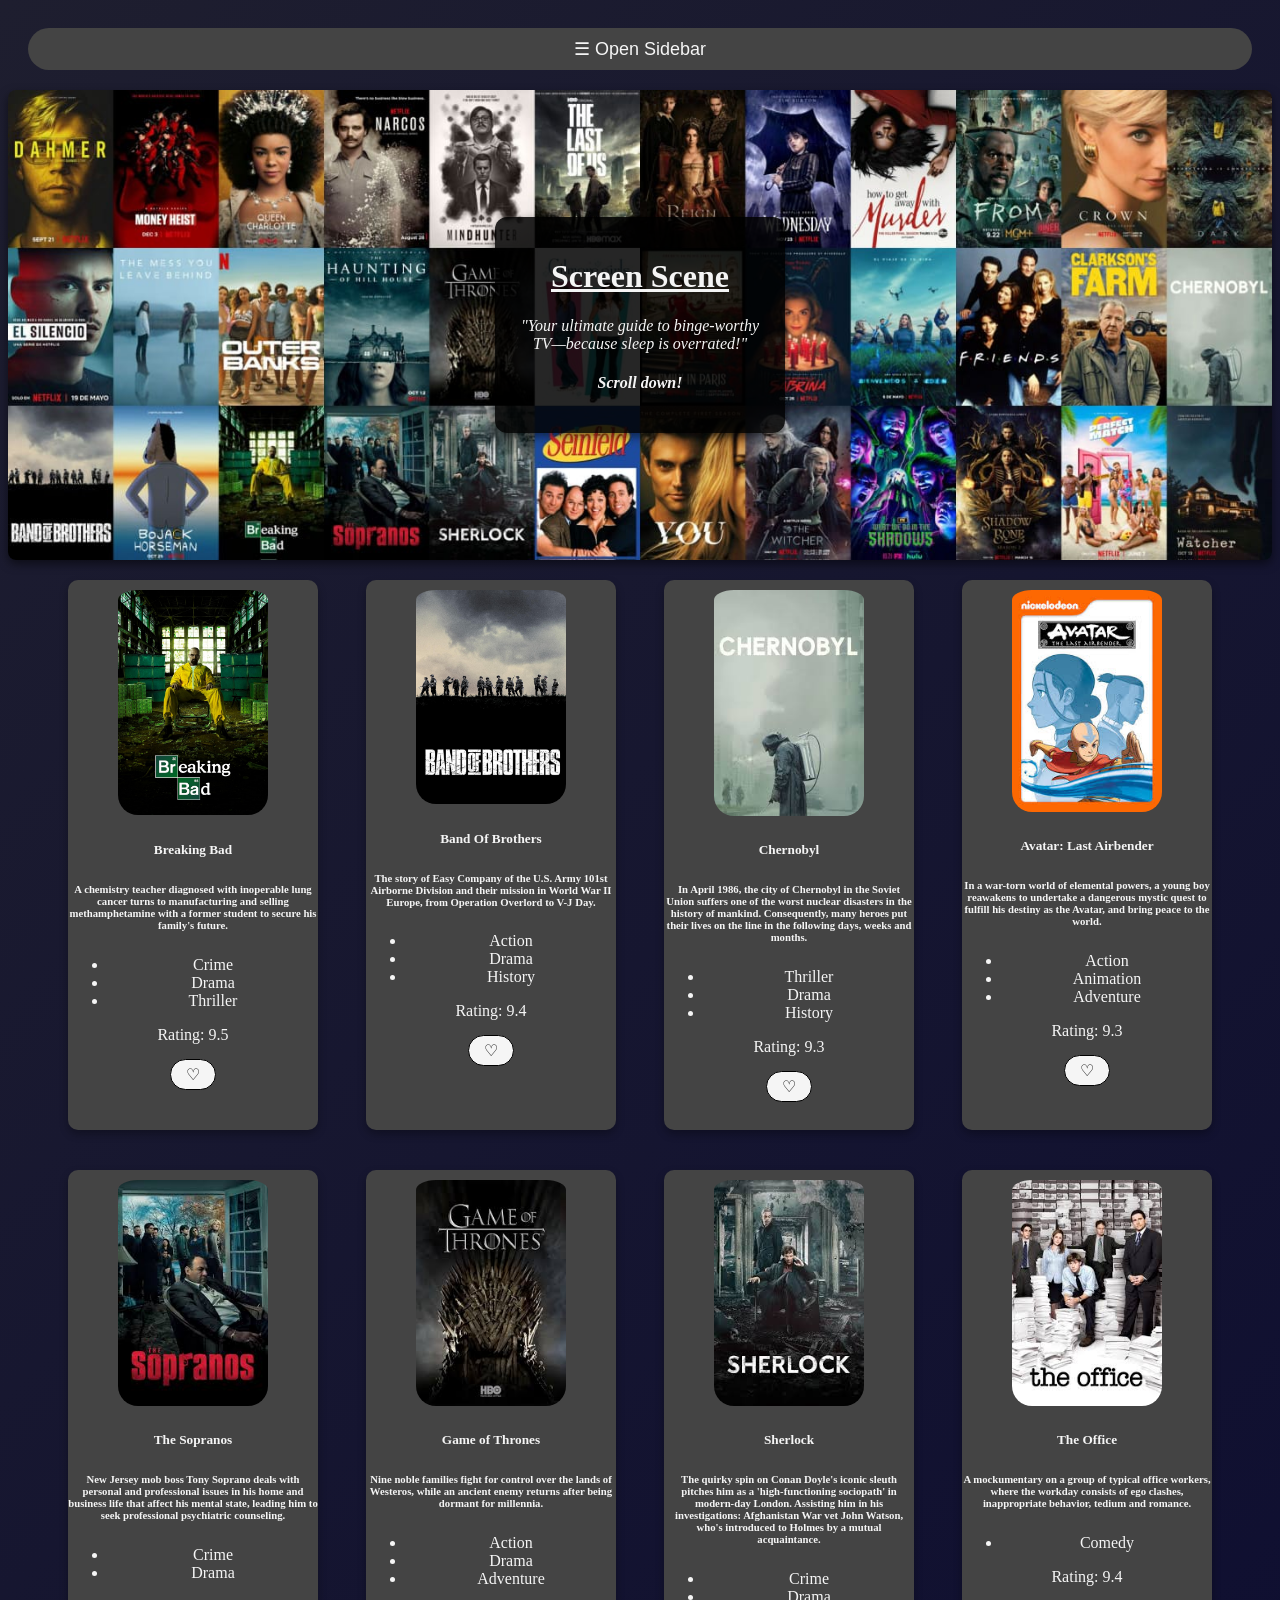
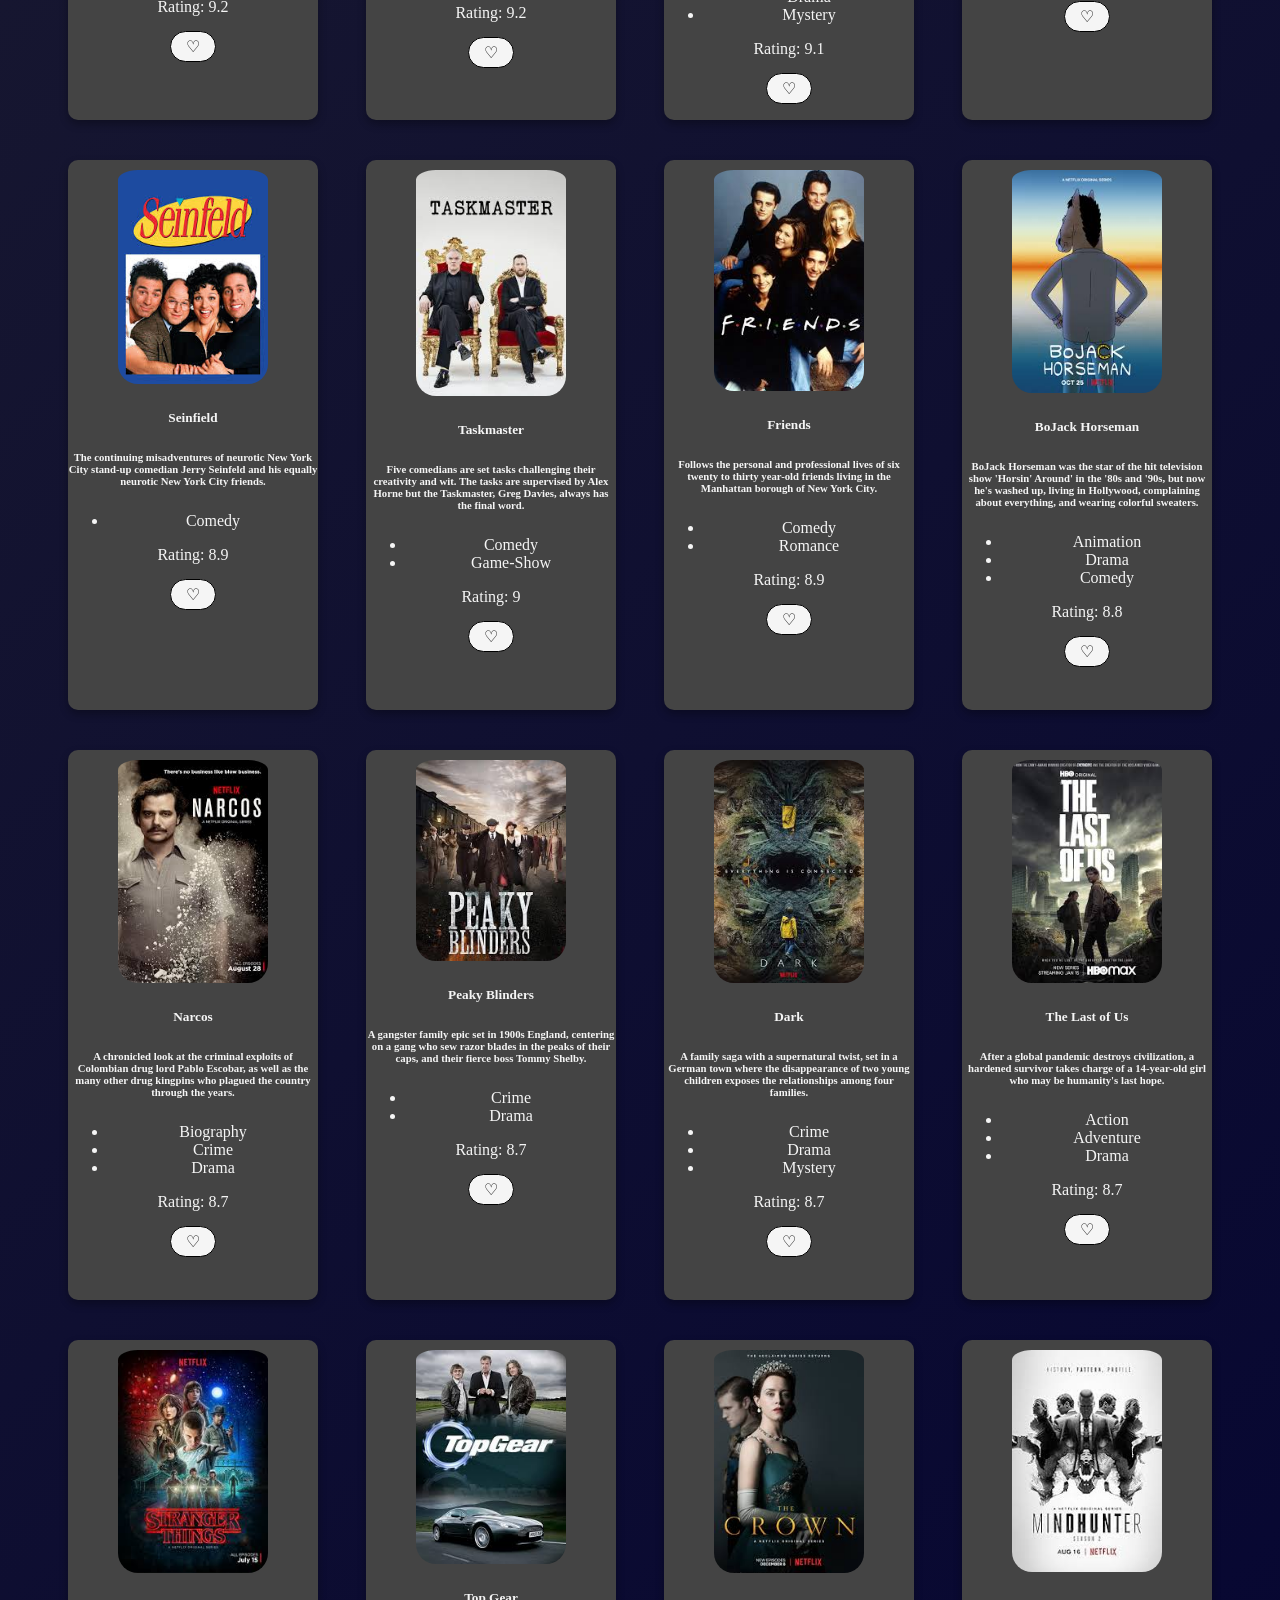
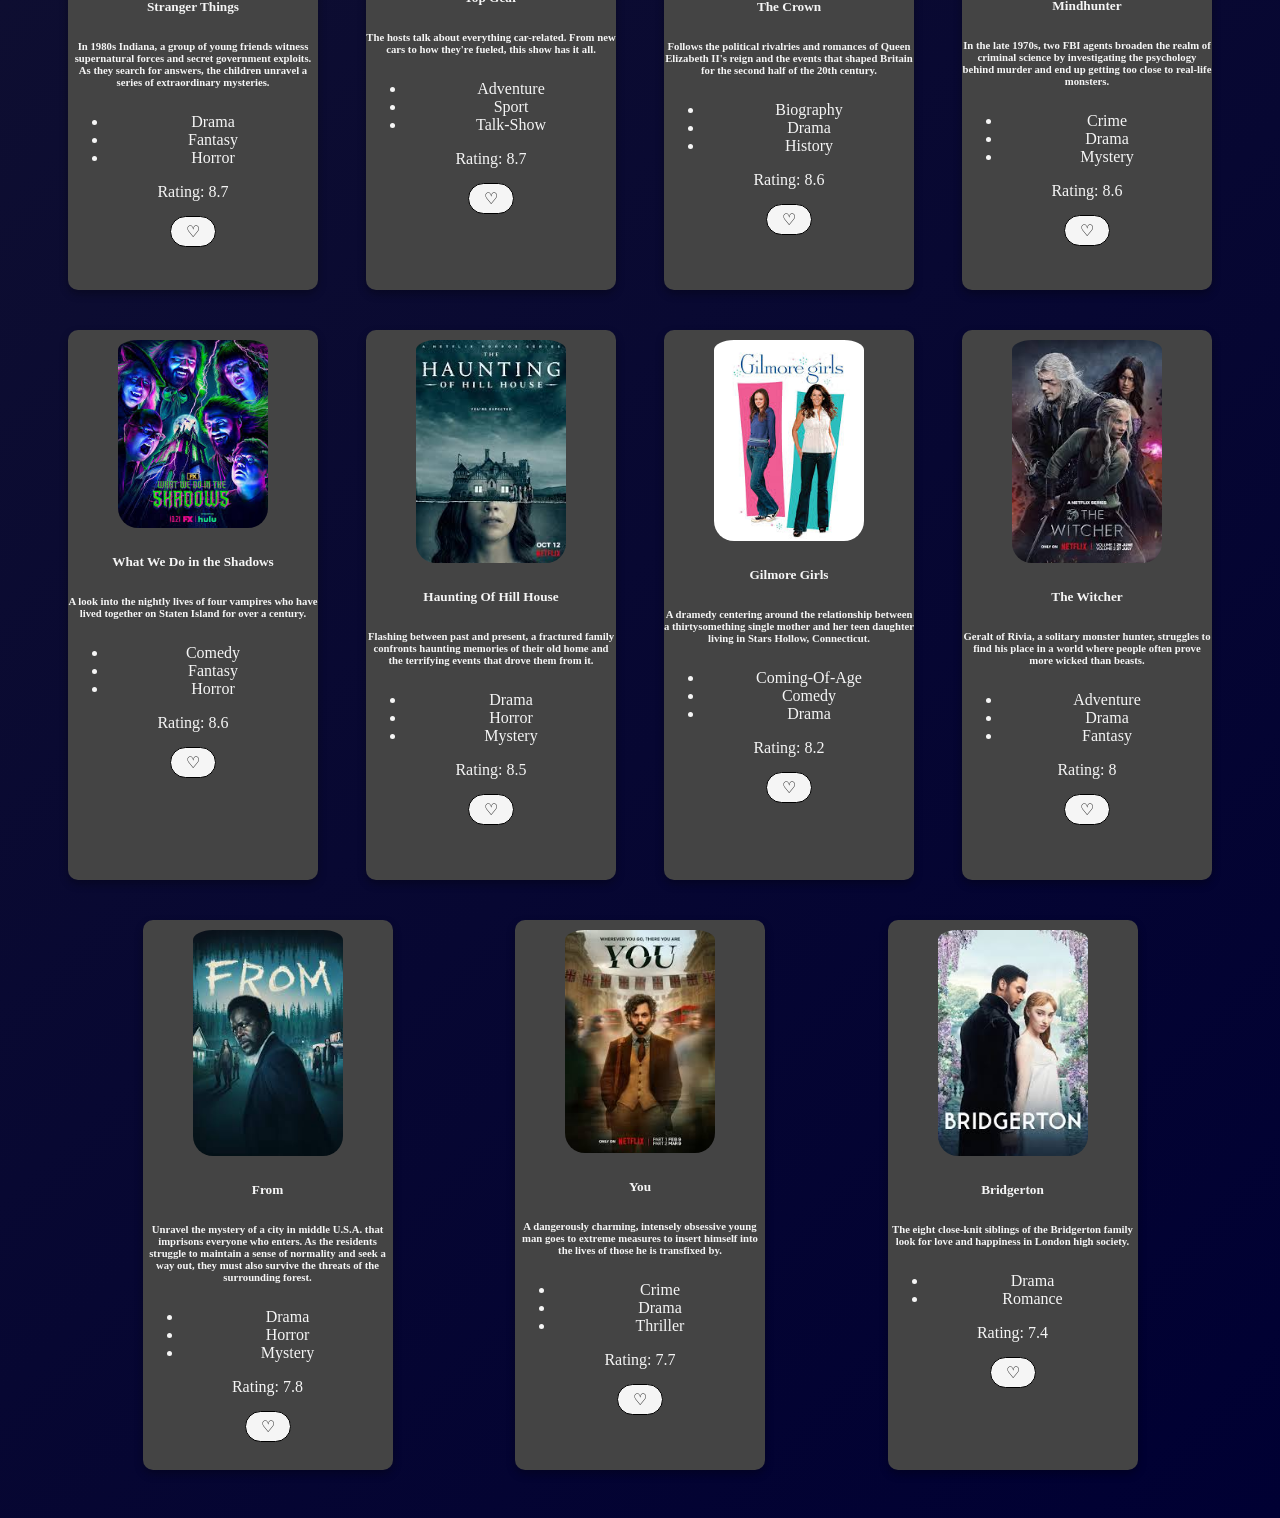
<file: Pages/index.html>
<!DOCTYPE html>
<html lang="en">
<head>
    <meta charset="UTF-8">
    <meta name="viewport" content="width=device-width, initial-scale=1.0">
    <title>Screen Scene</title>
    <link rel="stylesheet" href="../Design/styles.css">
</head>
<body>
    <div id="sidebar" class="sidebar">
        <a href="#" class="close-btn" onclick="closeSidebar()">×</a>
        <a href="../Pages/index.html">Home</a>
        <a href="../Pages/explorer.html">What to watch?</a>
        <a href="../Pages/liked.html">Favorites</a>
    </div>
    <button class="open-btn" onclick="openSidebar()">☰ Open Sidebar</button>

    <header>
        <img src="../Pics/background.jpg">
        <div class="text_box">
            <h1>Screen Scene</h1>
            <p>"Your ultimate guide to binge-worthy TV—because sleep is overrated!"</p>
            <h4>Scroll down!</h4>
        </div>
    </header>

    <div id="series-cards-container" class="series-cards-container">
        
    </div>
    
    <script src="../Scripts/script.js"></script>
    <script src="../Scripts/series.js"></script>
</body>
</html>
</file>
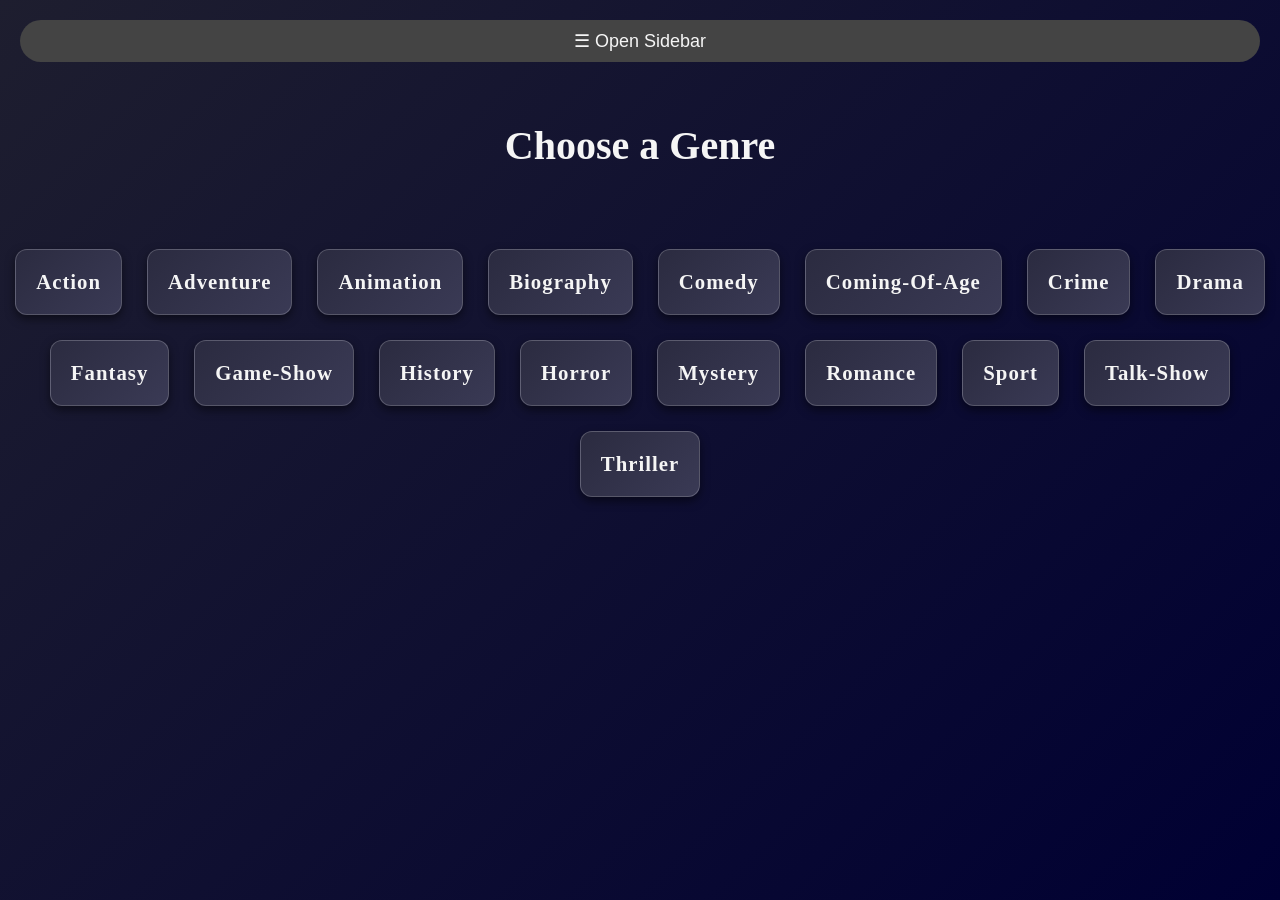
<file: Pages/explorer.html>
<!DOCTYPE html>
<html lang="en">
<head>
    <meta charset="UTF-8">
    <meta name="viewport" content="width=device-width, initial-scale=1.0">
    <title>Genres</title>
    <link rel="stylesheet" href="../Design/explorer.css">
</head>
<body>

    <div id="sidebar" class="sidebar">
        <a href="#" class="close-btn" onclick="closeSidebar()">×</a>
        <a href="../Pages/index.html">Home</a>
        <a href="../Pages/explorer.html">What to watch?</a>
        <a href="../Pages/liked.html">Favorites</a>
    </div>
    <button class="open-btn" onclick="openSidebar()">☰ Open Sidebar</button>


    <h1>Choose a Genre</h1>
    <div id="genres-container">
        <div class="genre-card" onclick="filterShows('Action')">
            <span>Action</span>
        </div>
        <div class="genre-card" onclick="filterShows('Adventure')">
            <span>Adventure</span>
        </div>
        <div class="genre-card" onclick="filterShows('Animation')">
            <span>Animation</span>
        </div>
        <div class="genre-card" onclick="filterShows('Biography')">
            <span>Biography</span>
        </div>
        <div class="genre-card" onclick="filterShows('Comedy')">
            <span>Comedy</span>
        </div>
        <div class="genre-card" onclick="filterShows('Coming-Of-Age')">
            <span>Coming-Of-Age</span>
        </div>
        <div class="genre-card" onclick="filterShows('Crime')">
            <span>Crime</span>
        </div>
        <div class="genre-card" onclick="filterShows('Drama')">
            <span>Drama</span>
        </div>
        <div class="genre-card" onclick="filterShows('Fantasy')">
            <span>Fantasy</span>
        </div>
        <div class="genre-card" onclick="filterShows('Game-Show')">
            <span>Game-Show</span>
        </div>
        <div class="genre-card" onclick="filterShows('History')">
            <span>History</span>
        </div>
        <div class="genre-card" onclick="filterShows('Horror')">
            <span>Horror</span>
        </div>
        <div class="genre-card" onclick="filterShows('Mystery')">
            <span>Mystery</span>
        </div>
        <div class="genre-card" onclick="filterShows('Romance')">
            <span>Romance</span>
        </div>
        <div class="genre-card" onclick="filterShows('Sport')">
            <span>Sport</span>
        </div>
        <div class="genre-card" onclick="filterShows('Talk-Show')">
            <span>Talk-Show</span>
        </div>
        <div class="genre-card" onclick="filterShows('Thriller')">
            <span>Thriller</span>
        </div>
        
    </div>


    <div id="shows-container">
    </div>

    <script src="../Scripts/explorer.js"></script>
    <script src="../Scripts/series.js"></script>
</body>
</html>
</file>
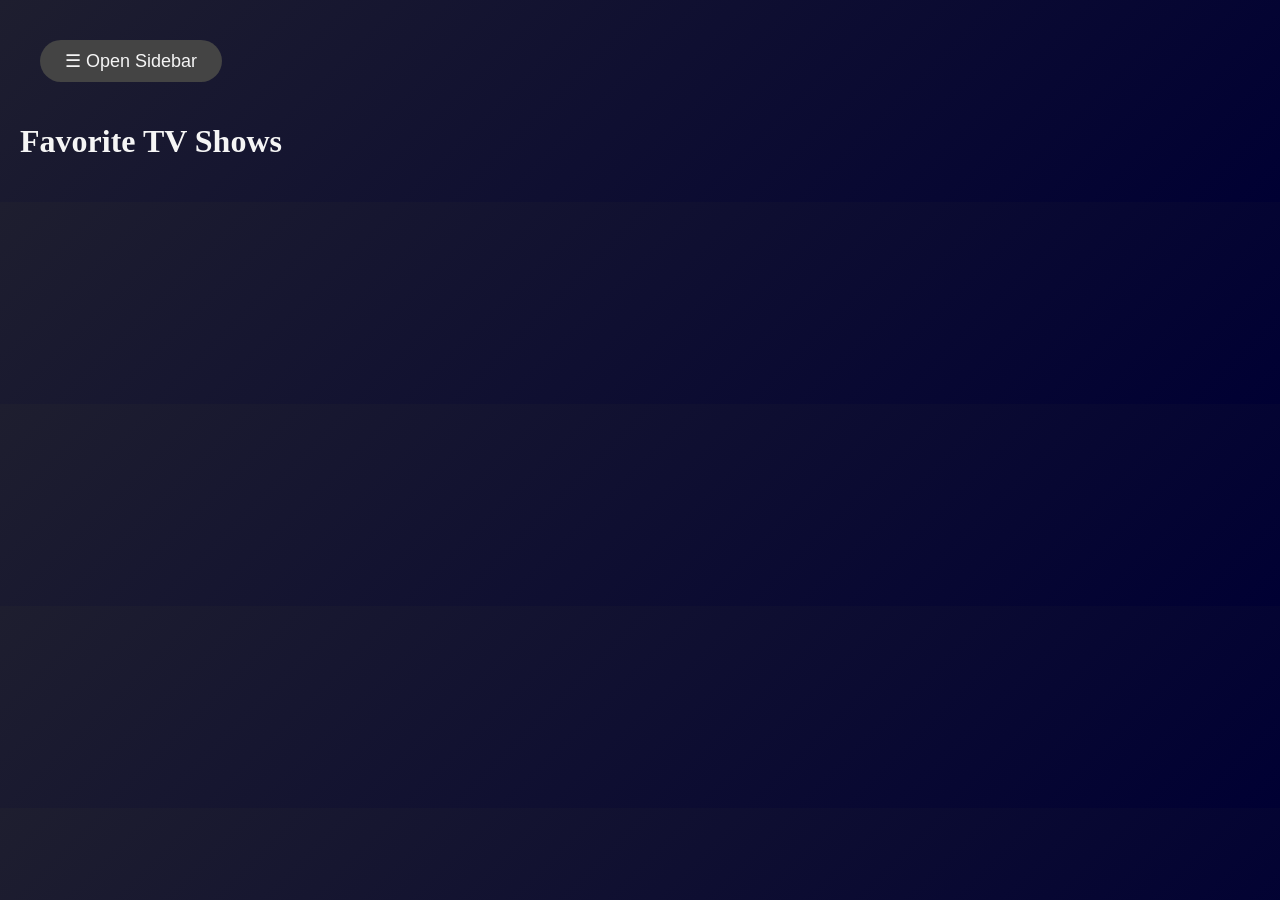
<file: Pages/liked.html>
<!DOCTYPE html>
<html lang="en">
<head>
    <meta charset="UTF-8">
    <meta name="viewport" content="width=device-width, initial-scale=1.0">
    <title>Favorites</title>
    <link rel="stylesheet" href="../Design/liked.css">
</head>
<body>
    <div id="sidebar" class="sidebar">
        <a href="#" class="close-btn" onclick="closeSidebar()">×</a>
        <a href="../Pages/index.html">Home</a>
        <a href="../Pages/explorer.html">What to watch?</a>
        <a href="../Pages/liked.html">Favorites</a>
    </div>
    <button class="open-btn" onclick="openSidebar()">☰ Open Sidebar</button>
    
    <header>
        <h1>Favorite TV Shows</h1>
    </header>

    <main>
        <table id="favorites-table">
            <tbody id="favorites-body">
            </tbody>
        </table>
    </main>
    
    <script src="../Scripts/series.js"></script>
    <script src="../Scripts/liked.js"></script>
</body>
</html>
</file>
<file: Design/styles.css>
body {
    font-family: "Georgia", serif;
    background: linear-gradient(135deg, #1e1e2f, #000033);
    color: #f5f5f5;
    display: flex;
    flex-direction: column;
    min-height: 100vh;
    scroll-behavior: smooth;
}

.sidebar {
    height: 100vh;
    width: 0;
    position: fixed;
    background-color: rgba(30, 30, 50, 0.95);
    overflow-x: hidden;
    transition: 0.4s ease;
    padding-top: 20px;
    z-index: 9999;
    box-shadow: 2px 0 5px rgba(0, 0, 0, 0.5);
}

.sidebar a {
    padding: 12px 20px;
    text-decoration: none;
    font-size: 18px;
    color: #cfcfcf;
    display: block;
    transition: 0.3s;
}

.sidebar a:hover {
    background-color: rgba(255, 255, 255, 0.2);
    color: white;
}

.sidebar .close-btn {
    position: absolute;
    top: 10px;
    right: 20px;
    font-size: 28px;
    cursor: pointer;
    color: #f5f5f5;
}

.open-btn {
    margin: 20px;
    width: auto;
    padding: 10px 25px;
    font-size: 18px;
    background-color: #444;
    color: #f5f5f5;
    border: none;
    cursor: pointer;
    border-radius: 30px;
    transition: 0.3s;
}

.open-btn:hover {
    background-color: #222;
}

header {
    text-align: center;
    display: flex;
    flex-direction: column;
    align-items: center;
    justify-content: center;
}

header img {
    width: 100%;
    height: auto;
    border-radius: 8px;
    box-shadow: 0 4px 10px rgba(0, 0, 0, 0.5);
}

.text_box {
    position: absolute;
    width: 250px;
    height: auto;
    padding: 20px;
    color: #f5f5f5;
    background-color: rgba(0, 0, 0, 0.85);
    border-radius: 12px;
    box-shadow: 0 4px 10px rgba(0, 0, 0, 0.5);
    overflow-wrap: break-word;
}

.text_box h1 {
    text-decoration: underline;
}

.text_box p, .text_box h4 {
    font-style: italic;
}

.series-cards-container {
    display: flex;
    flex-wrap: wrap;
    justify-content: space-evenly;  
    gap: 20px;
    margin: 20px auto; 
    max-width: 1200px;
    padding: 0 10px;
}

.series-card {
    background-color: #444;
    border-radius: 10px;
    width: 250px;
    max-width: 100%;
    height: 550px;
    overflow: hidden;
    text-align: center;
    transition: transform 0.3s ease;
    box-shadow: 0 4px 8px rgba(0, 0, 0, 0.3);
    margin-bottom: 20px;
}

.series-card:hover {
    transform: scale(1.05);
}

.series-img {
    width: 100%;
    height: auto;
    max-width: 150px;
    max-height: 230px;
    object-fit: cover;
    padding-top: 10px;
    border-radius: 20px;
}

.series-card-info {
    padding: 25px;
    color: #f5f5f5;
}

.series-card-info h5 {
    margin: 0;
    font-size: 18px;
}

.series-card-info h6 {
    font-size: 14px;
    margin: 5px 0;
}

.series-card-info ul {
    list-style-type: none;
    padding: 0;
    text-align: center;
}

.series-card-info ul li {
    font-size: 14px;
    justify-content: left;
    text-align: center;
}

th div {
    margin-bottom: 10px;
}

.favorite-btn {
    background-color: #f5f5f5;
    color: black;
    border: 1px solid black;
    padding: 5px 15px;
    margin-top: 15px;
    font-size: 1em;
    cursor: pointer;
    border-radius: 30px;
    transition: background-color 0.3s ease, color 0.3s ease;
}

.favorite-btn:hover {
    background-color: #e63946;
    color: white;
}

.favorite-btn.favorite {
    background-color: #e63946;
    color: white;
}
</file>
<file: Design/explorer.css>
body {
    font-family: "Georgia", serif;
    margin: 0;
    padding: 0;
    background: linear-gradient(135deg, #1e1e2f, #000033);
    color: #f5f5f5;
    display: flex;
    flex-direction: column;
    min-height: 100vh;
    scroll-behavior: smooth;
    text-align: center;
}

.sidebar {
    height: 100vh;
    width: 0;
    position: fixed;
    top: 0;
    left: 0;
    background-color: rgba(30, 30, 50, 0.95); 
    overflow-x: hidden;
    transition: 0.4s ease;
    padding-top: 20px;
    z-index: 9999;
    box-shadow: 2px 0 5px rgba(0, 0, 0, 0.5); 
}

.sidebar a {
    padding: 12px 20px;
    text-decoration: none;
    font-size: 18px;
    color: #cfcfcf; 
    display: block;
    transition: 0.3s;
}

.sidebar a:hover {
    background-color: rgba(255, 255, 255, 0.2); 
    color: white; 
}

.sidebar .close-btn {
    position: absolute;
    top: 10px;
    right: 20px;
    font-size: 28px;
    cursor: pointer;
    color: #f5f5f5;
}

.open-btn {
    margin: 20px;
    padding: 10px 25px;
    font-size: 18px;
    width: auto;
    background-color: #444; 
    color: #f5f5f5;
    border: none;
    cursor: pointer;
    border-radius: 30px; 
    transition: 0.3s;
}

.open-btn:hover {
    background-color: #222; 
}

h1 {
    font-size: 2.5em;
    margin: 40px 0;
}

#genres-container {
    display: flex;
    flex-wrap: wrap;
    gap: 25px;
    justify-content: center;
    margin: 40px 0;
}

.genre-card {
    padding: 20px;
    background: linear-gradient(135deg, #2b2b40, #3a3a55); 
    border: 1px solid rgba(255, 255, 255, 0.2);
    color: #f5f5f5;
    font-size: 1.3em;
    border-radius: 12px;
    cursor: pointer;
    transition: transform 0.3s ease, box-shadow 0.3s ease;
    box-shadow: 0 4px 10px rgba(0, 0, 0, 0.5);
}

.genre-card:hover {
    transform: translateY(-8px); 
    box-shadow: 0 8px 20px rgba(0, 0, 0, 0.7);
    background: linear-gradient(135deg, #444466, #5a5a77);
}

.genre-card span {
    position: relative;
    z-index: 2;
    font-weight: bold;
    letter-spacing: 1px;
}

#shows-container {
    display: grid;
    grid-template-columns: repeat(auto-fit, minmax(150px, 1fr)); 
    gap: 20px; 
    margin: 40px;
    padding: 20px;
    justify-items: center; 
}

.show {
    background: #2b2b40;
    border-radius: 12px;
    padding: 20px;
    box-shadow: 0 4px 10px rgba(0, 0, 0, 0.5);
    transition: transform 0.3s ease, box-shadow 0.3s ease;
    color: #f5f5f5;
    text-align: center;
    max-width: 250px; 
}

.show:hover {
    transform: translateY(-5px);
    box-shadow: 0 10px 20px rgba(0, 0, 0, 0.7);
}

.show img {
    width: 100px; 
    height: 150px;
    border-radius: 5px;
    box-shadow: 0 2px 5px rgba(0, 0, 0, 0.3);
}

.show h3 {
    font-size: 1.5em;
    margin-top: 10px;
}

.show p {
    font-size: 0.8em;
    margin-top: 10px;
}
</file>
<file: Design/liked.css>
body {
    font-family: "Georgia", serif; 
    color: #f5f5f5;
    background: linear-gradient(135deg, #1e1e2f, #000033); /* Suptilni gradijent za pozadinu */
    margin: 20px;
    padding: 0;
}

.sidebar {
    height: 100vh;
    width: 0;
    position: fixed;
    top: 0;
    left: 0;
    background-color: rgba(30, 30, 50, 0.95); 
    overflow-x: hidden;
    transition: 0.4s ease; 
    padding-top: 20px;
    z-index: 9999;
    box-shadow: 2px 0 5px rgba(0, 0, 0, 0.5);
}

.sidebar a {
    padding: 12px 20px;
    text-decoration: none;
    font-size: 18px;
    color: #cfcfcf; 
    display: block;
    transition: 0.3s;
}

.sidebar a:hover {
    background-color: rgba(255, 255, 255, 0.2);
    color: white; 
}

.sidebar .close-btn {
    position: absolute;
    top: 10px;
    right: 20px;
    font-size: 28px;
    cursor: pointer;
    color: #f5f5f5;
}

.open-btn {
    margin: 20px;
    width: auto;
    padding: 10px 25px;
    font-size: 18px;
    background-color: #444; 
    color: #f5f5f5;
    border: none;
    cursor: pointer;
    border-radius: 30px; 
    transition: 0.3s;
}

.open-btn:hover {
    background-color: #222; 
}

table {
    width: 100%;
    border-collapse: collapse;
    margin-top: 20px;
    background-color: #2b2b40; 
    border-radius: 8px;
    overflow: hidden;
    box-shadow: 0 4px 10px rgba(0, 0, 0, 0.3); 
}

td {
    padding: 15px;
    text-align: center;
    vertical-align: middle;
    border: 1px solid rgba(255, 255, 255, 0.1);
    color: #f5f5f5;
}

td:hover {
    background-color: rgba(255, 255, 255, 0.1);
}

.name-cell {
    text-align: left;
    font-weight: bold; 
    color: #e0e0e0;
}

.stars-container {
    display: flex;
    gap: 8px;
    justify-content: center;
    align-items: center;
    cursor: pointer;
}

.star {
    font-size: 24px; 
    color: #ffd700; 
    transition: transform 0.2s ease;
}

.star:hover {
    transform: scale(1.2);
}

.status-cell {
    transition: background-color 0.3s ease, transform .2s ease;
    border-radius: 5px;
    padding: 8px 12px;
}

.status-cell:hover {
    background-color: rgba(0, 0, 0, 0.5);
    transform: scale(1.05);
}

.delete-cell {
    transition: background-color 0.3s ease, transform 0.2s ease;
    border-radius: 5px;
    padding: 8px 12px;
}

.delete-cell:hover {
    background-color: rgba(255, 0, 0, 0.8);
    color: white;
}
</file>
